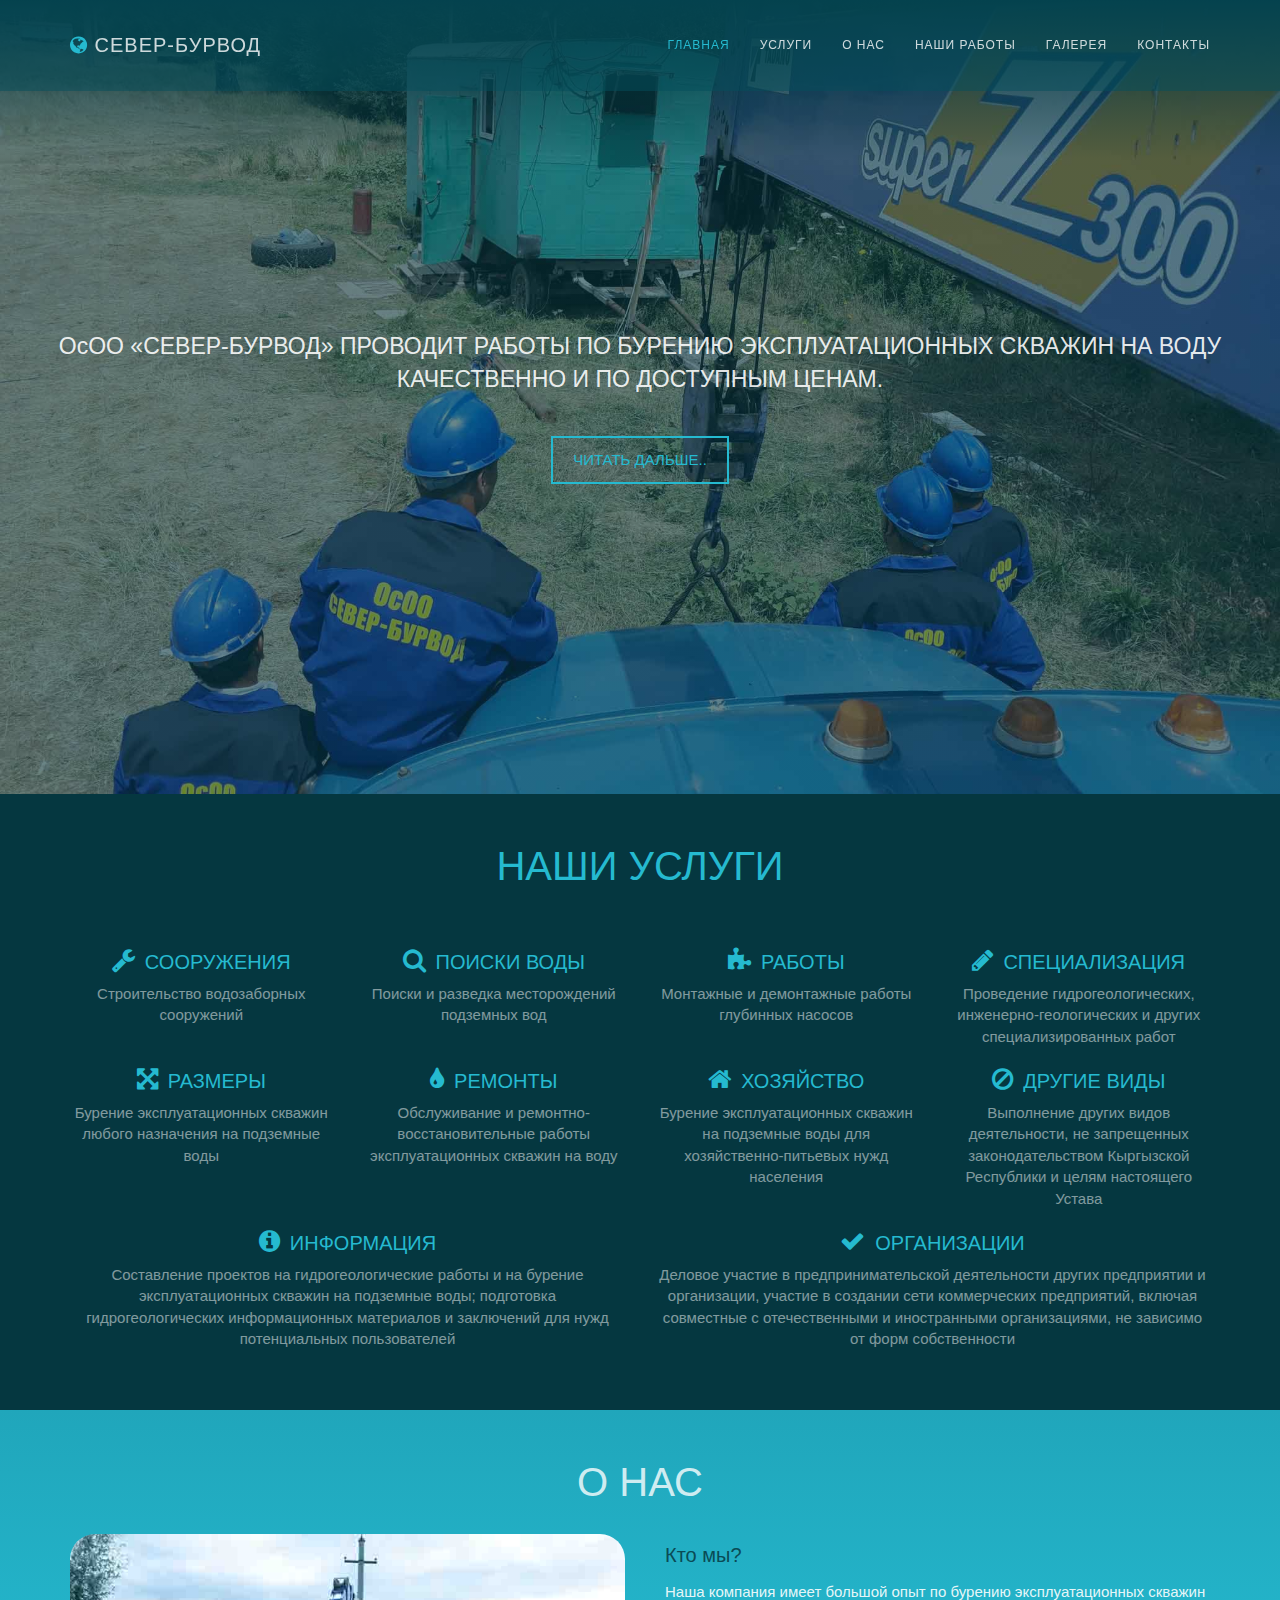
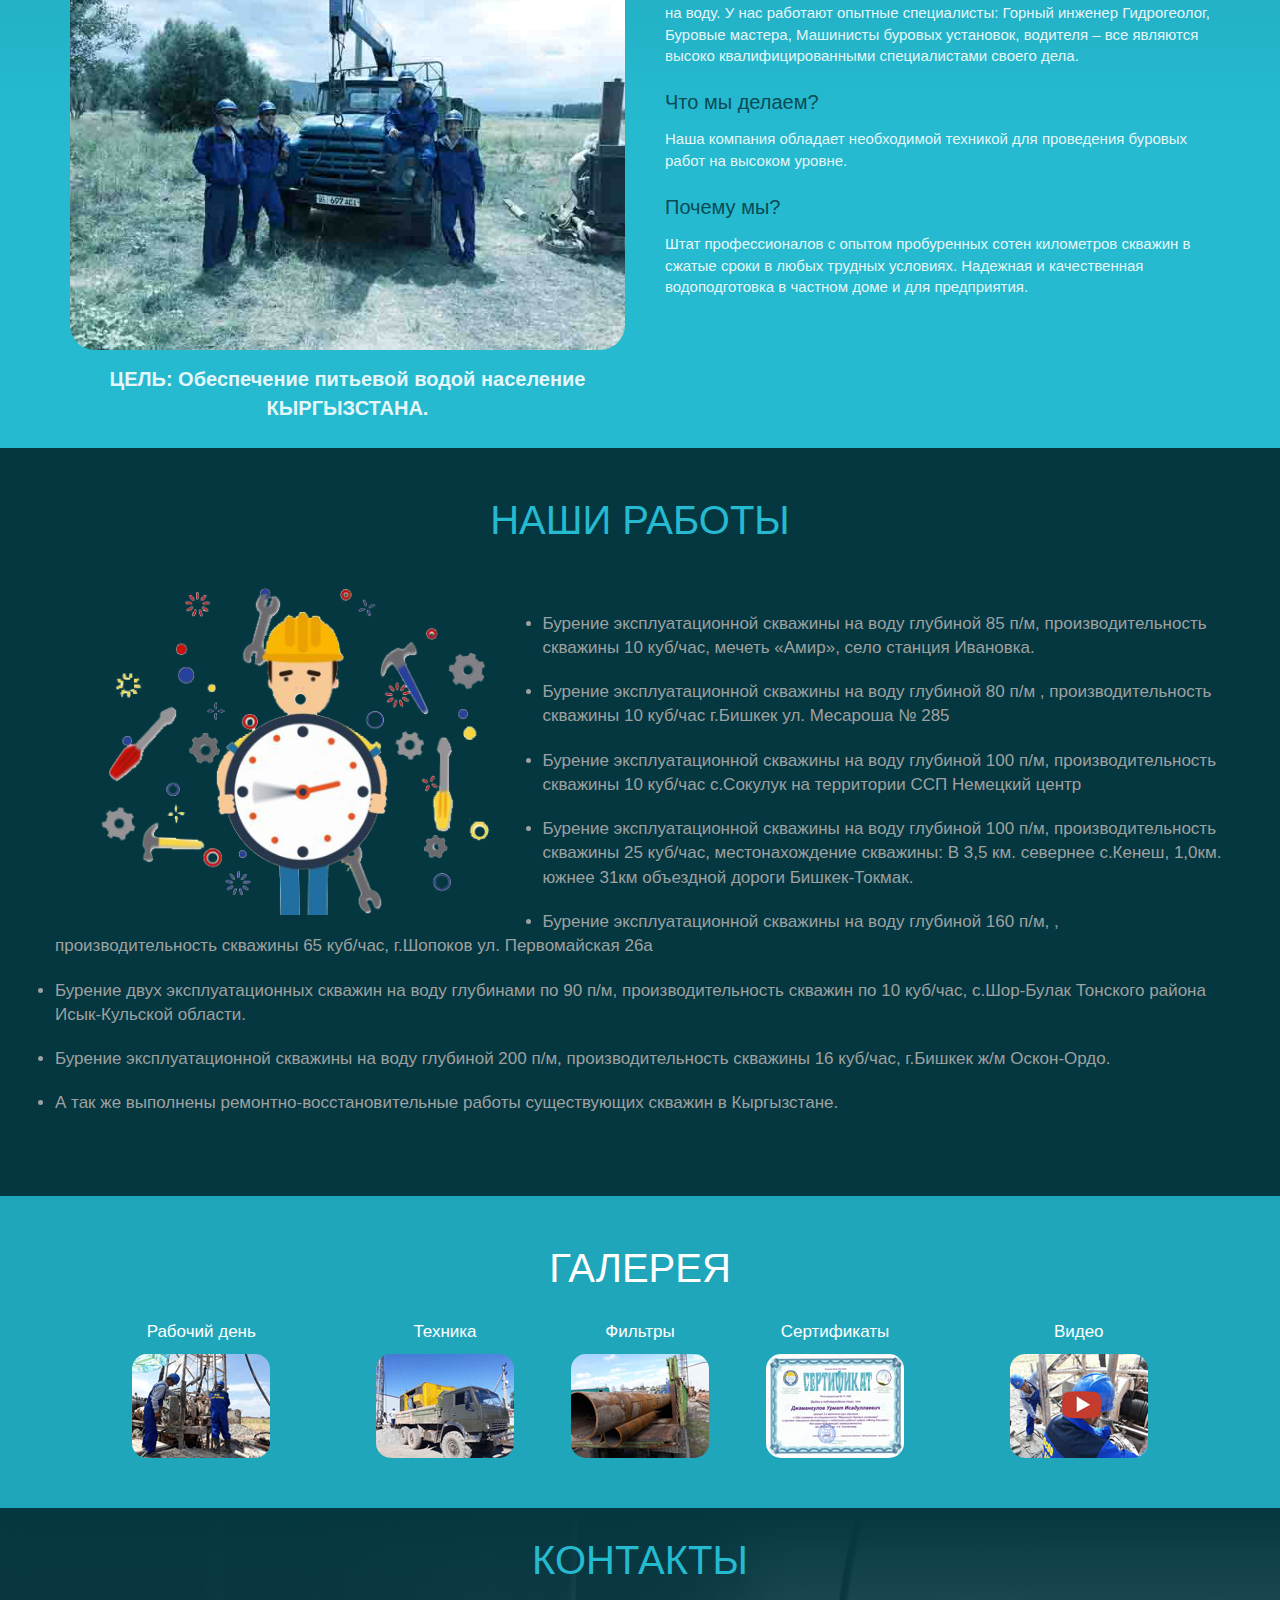
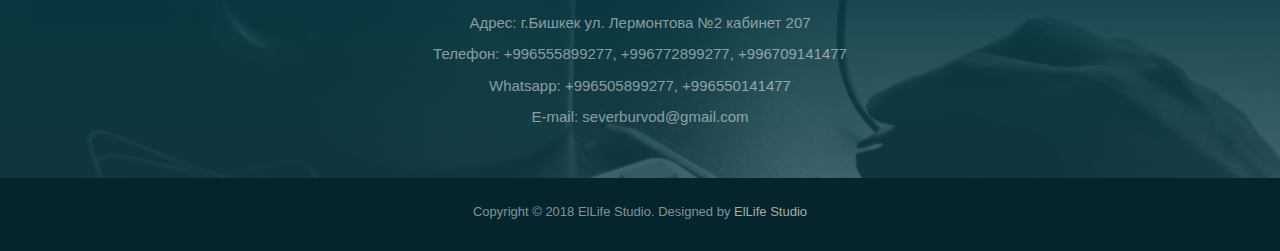
<file: index.html>
<!DOCTYPE html>
<html lang="en">
<head>
<meta charset="utf-8">
<meta name="viewport" content="width=device-width, initial-scale=1">
<title>Север-Бурвод</title>
<meta name="description" content="">
<meta name="author" content="">

<!-- Bootstrap -->
<link rel="stylesheet" type="text/css"  href="css/bootstrap.css">
<link rel="stylesheet" type="text/css" href="fonts/font-awesome/css/font-awesome.css">



<!-- Stylesheet
    ================================================== -->
<link rel="stylesheet" type="text/css"  href="css/style.css">
<link rel="stylesheet" type="text/css"  href="css/lightgallery.css">

<!-- HTML5 shim and Respond.js for IE8 support of HTML5 elements and media queries -->
<!-- WARNING: Respond.js doesn't work if you view the page via file:// -->
<!--[if lt IE 9]>
      <script src="https://oss.maxcdn.com/html5shiv/3.7.2/html5shiv.min.js"></script>
      <script src="https://oss.maxcdn.com/respond/1.4.2/respond.min.js"></script>
    <![endif]-->
</head>
<body id="page-top" data-spy="scroll" data-target=".navbar-fixed-top">
<!-- Navigation -->
<nav id="menu" class="navbar navbar-default navbar-fixed-top">
  <div class="container"> 
    <!-- Brand and toggle get grouped for better mobile display -->
    <div class="navbar-header">
      <button type="button" class="navbar-toggle collapsed" data-toggle="collapse" data-target="#bs-example-navbar-collapse-1"> <span class="sr-only">Toggle navigation</span> <span class="icon-bar"></span> <span class="icon-bar"></span> <span class="icon-bar"></span> </button>
      <a class="navbar-brand page-scroll" href="#page-top"><i class="fa fa-globe"></i> Север-Бурвод</a> </div>
    
    <!-- Collect the nav links, forms, and other content for toggling -->
    <div class="collapse navbar-collapse" id="bs-example-navbar-collapse-1">
      <ul class="nav navbar-nav navbar-right">
        <li><a href="#page-top" class="page-scroll">Главная</a></li>
        <li><a href="#services" class="page-scroll">Услуги</a></li>
        <li><a href="#about" class="page-scroll">О нас</a></li>
        <li><a href="#works" class="page-scroll">Наши работы</a></li>
        <li><a href="#gallery" class="page-scroll">Галерея</a></li>
        <li><a href="#contact" class="page-scroll">Контакты</a></li>
      </ul>
    </div>
    <!-- /.navbar-collapse --> 
  </div>
  <!-- /.container-fluid --> 
</nav>
<!-- Header -->
<header id="header">
  <div class="intro text-center">
    <div class="overlay">
      <div class="container">
        <div class="row">
          <div class="intro-text">
            <p>ОсОО «СЕВЕР-БУРВОД» ПРОВОДИТ РАБОТЫ ПО БУРЕНИЮ ЭКСПЛУАТАЦИОННЫХ СКВАЖИН НА ВОДУ КАЧЕСТВЕННО И ПО ДОСТУПНЫМ ЦЕНАМ.</p>
            <a href="#services" class="btn btn-default btn-lg page-scroll">ЧИТАТЬ ДАЛЬШЕ..</a> </div>
        </div>
      </div>
    </div>
  </div>
</header>
<!-- Services Section -->
<div id="services" class="text-center">
  <div class="container">
    <h2>Наши Услуги</h2>
    <div class="row">
      <div class="col-xs-6 col-md-3"> 
        <h4><i class="fa fa-wrench"></i>Сооружения</h4>
        <p>Строительство водозаборных сооружений</p>
      </div>
      <div class="col-xs-6 col-md-3"> 
        <h4><i class="fa fa-search"></i>Поиски воды</h4>
        <p>Поиски и разведка месторождений подземных вод</p>
      </div>
      <div class="col-xs-6 col-md-3"> 
        <h4><i class="fa fa-puzzle-piece"></i>Работы</h4>
        <p>Монтажные и демонтажные работы глубинных насосов</p>
      </div>
      <div class="col-xs-6 col-md-3"> 
        <h4><i class="fa fa-pencil"></i>Специализация</h4>
        <p>Проведение гидрогеологических, инженерно-геологических и других специализированных работ</p>
      </div>
      <div class="col-xs-6 col-md-3"> 
        <h4><i class="fa fa-arrows-alt"></i>Размеры</h4>
        <p>Бурение эксплуатационных скважин любого назначения на подземные воды</p>
      </div>
      <div class="col-xs-6 col-md-3"> 
        <h4><i class="fa fa-tint"></i>Ремонты</h4>
        <p>Обслуживание и ремонтно-восстановительные работы эксплуатационных скважин на воду</p>
      </div>
      <div class="col-xs-6 col-md-3"> 
        <h4><i class="fa fa-home"></i>Хозяйство</h4>
        <p>Бурение эксплуатационных скважин на подземные воды для хозяйственно-питьевых нужд населения</p>
      </div>
      <div class="col-xs-6 col-md-3"> 
        <h4><i class="fa fa-ban"></i>Другие виды</h4>
        <p>Выполнение других видов деятельности, не запрещенных законодательством Кыргызской Республики и целям настоящего Устава</p>
      </div>
      <div class="col-xs-6 col-md-6"> 
        <h4><i class="fa fa-info-circle"></i>Информация</h4>
        <p>Cоставление проектов на гидрогеологические работы и на бурение эксплуатационных скважин на подземные воды; подготовка гидрогеологических информационных материалов и заключений для нужд потенциальных пользователей</p>
      </div>
      <div class="col-xs-6 col-md-6"> 
        <h4><i class="fa fa-check"></i>Организации</h4>
        <p>Деловое участие в предпринимательской деятельности других предприятии и организации, участие в создании сети коммерческих предприятий, включая совместные с отечественными и иностранными организациями, не зависимо от форм собственности</p>
      </div>
    </div>
  </div>
</div>
<!-- About Section -->
<div id="about">
  <div class="container">
    <h2>О Нас</h2>
    <div class="row">
      <div class="col-md-6"> <img src="img/about.jpg" class="img-responsive" alt="">
        <p id="goal">ЦЕЛЬ: Обеспечение питьевой водой население КЫРГЫЗСТАНА.</p></div>
      <div class="col-md-6">
        <div class="about-text">
          <h4>Кто мы?</h4>
          <p>Наша компания имеет большой опыт по бурению эксплуатационных скважин на воду. У нас работают опытные специалисты: Горный инженер Гидрогеолог, Буровые мастера, Машинисты буровых установок, водителя – все являются высоко квалифицированными специалистами своего дела.</p>
          <h4>Что мы делаем?</h4>
          <p>Наша компания обладает необходимой техникой для проведения буровых работ на высоком уровне. </p>
          <h4>Почему мы?</h4>
          <p>Штат профессионалов с опытом пробуренных сотен километров скважин в сжатые сроки в любых трудных условиях. Надежная и качественная водоподготовка в частном доме и для предприятия.</p>
        </div>
      </div>
    </div>
  </div>
</div>
 
<!-- Team Section -->
<div id="works">
  <div class="container">
    <h2>Наши работы</h2>
    <div class="row">
      <div class="col-md-5">
          <img src="img/works.png" class="img-responsive" alt="">
        </div>
      <div>
          <ul>
            <li>Бурение эксплуатационной скважины на воду глубиной 85  п/м, производительность скважины 10 куб/час, мечеть «Амир», село станция Ивановка.</li>
            <br>
            <li>Бурение эксплуатационной скважины на воду глубиной 80 п/м , производительность скважины 10 куб/час г.Бишкек ул. Месароша № 285</li>
            <br>
            <li>Бурение эксплуатационной скважины на воду глубиной 100 п/м, производительность скважины 10 куб/час с.Сокулук на территории ССП Немецкий центр</li>
            <br>
            <li>Бурение эксплуатационной скважины на воду глубиной 100 п/м, производительность скважины 25 куб/час, местонахождение скважины: В 3,5 км. севернее с.Кенеш, 1,0км. южнее 31км объездной дороги Бишкек-Токмак.</li>
            <br>
             <li>Бурение эксплуатационной скважины на воду глубиной 160 п/м, , производительность скважины 65 куб/час, г.Шопоков ул. Первомайская 26а</li>
            <br>
            <li>Бурение двух эксплуатационных скважин на воду глубинами по 90 п/м, производительность скважин по 10 куб/час, с.Шор-Булак Тонского района Исык-Кульской области.</li>
            <br>
            <li>Бурение эксплуатационной скважины на воду глубиной 200 п/м, производительность скважины  16 куб/час, г.Бишкек ж/м Оскон-Ордо.</li>
            <br>
            <li>А так же выполнены ремонтно-восстановительные работы существующих скважин в Кыргызстане.</li>
            <br>
          </ul>
        </div>
      </div>
  </div>
</div>

<!-- Gallery Section -->
<div id="gallery" class="text-center">
  <div class="container">
    <h2>Галерея</h2>
  <div class="row">
    <div class="col-xs-6 col-md-3"><figure><figcaption>Рабочий день</figcaption> 
      <a href="#lg=1&slide=0" onclick="return clickImage('first1');"><img src="img/w_day.jpg" alt=""></a></figure></div>
    <div class="col-xs-6 col-md-2"><figure><figcaption>Техника</figcaption> 
      <a href="#lg=1&slide=0" onclick="return clickImage('first2');"><img src="img/tech.jpg" alt=""></a></figure></div>
    <div class="col-xs-6 col-md-2"><figure><figcaption>Фильтры</figcaption> 
      <a href="#lg=1&slide=0" onclick="return clickImage('first3');"><img src="img/filter.jpg" alt=""></a></figure></div>
    <div class="col-xs-6 col-md-2"><figure><figcaption>Сертификаты</figcaption> 
      <a href="#lg=1&slide=0" onclick="return clickImage('first4');"><img src="img/docs.jpg" alt=""></a></figure></div>
    <div class="col-xs-6 col-md-3"><figure><figcaption>Видео</figcaption><a class="trigger_popup_fricc"><img src="img/video.jpg" alt=""></a></figure></div>
  </div>
  </div>
</div>
<!-- Gallery Content -->
<ul id="workDayGallery" style="display:none;">
    <li id="first1" data-src="img/w_day/j-1.jpg"><img src="img/w_day/j-1-th.jpg"></li>
    <li data-src="img/w_day/j-2.jpg"><img src="img/w_day/j-2-th.jpg"></li>
    <li data-src="img/w_day/j-3.jpg"><img src="img/w_day/j-3-th.jpg"></li>
    <li data-src="img/w_day/j-4.jpg"><img src="img/w_day/j-4-th.jpg"></li>
    <li data-src="img/w_day/j-5.jpg"><img src="img/w_day/j-5-th.jpg"></li>
    <li data-src="img/w_day/j-6.jpg"><img src="img/w_day/j-6-th.jpg"></li>
    <li data-src="img/w_day/j-7.jpg"><img src="img/w_day/j-7-th.jpg"></li>
    <li data-src="img/w_day/j-8.jpg"><img src="img/w_day/j-8-th.jpg"></li>
    <li data-src="img/w_day/j-9.jpg"><img src="img/w_day/j-9-th.jpg"></li>
    <li data-src="img/w_day/j-10.jpg"><img src="img/w_day/j-10-th.jpg"></li>
    <li data-src="img/w_day/j-11.jpg"><img src="img/w_day/j-11-th.jpg"></li>
    <li data-src="img/w_day/j-12.jpg"><img src="img/w_day/j-12-th.jpg"></li>
    <li data-src="img/w_day/j-13.jpg"><img src="img/w_day/j-13-th.jpg"></li>
    <li data-src="img/w_day/j-14.jpg"><img src="img/w_day/j-14-th.jpg"></li>
    <li data-src="img/w_day/j-15.jpg"><img src="img/w_day/j-15-th.jpg"></li>
    <li data-src="img/w_day/j-16.jpg"><img src="img/w_day/j-16-th.jpg"></li>
</ul>

<ul id="techGallery" style="display:none;">
    <li id="first2" data-src="img/tech/j-1.jpg"><img src="img/tech/j-1-th.jpg"></li>
    <li data-src="img/tech/j-2.jpg"><img src="img/tech/j-2-th.jpg"></li>
    <li data-src="img/tech/j-3.jpg"><img src="img/tech/j-3-th.jpg"></li>
    <li data-src="img/tech/j-4.jpg"><img src="img/tech/j-4-th.jpg"></li>
    <li data-src="img/tech/j-5.jpg"><img src="img/tech/j-5-th.jpg"></li>
    <li data-src="img/tech/j-6.jpg"><img src="img/tech/j-6-th.jpg"></li>
    <li data-src="img/tech/j-7.jpg"><img src="img/tech/j-7-th.jpg"></li>
    <li data-src="img/tech/j-8.jpg"><img src="img/tech/j-8-th.jpg"></li>
    <li data-src="img/tech/j-9.jpg"><img src="img/tech/j-9-th.jpg"></li>
    <li data-src="img/tech/j-10.jpg"><img src="img/tech/j-10-th.jpg"></li>
    <li data-src="img/tech/j-11.jpg"><img src="img/tech/j-11-th.jpg"></li>
    <li data-src="img/tech/j-12.jpg"><img src="img/tech/j-12-th.jpg"></li>
    <li data-src="img/tech/j-13.jpg"><img src="img/tech/j-13-th.jpg"></li>
    <li data-src="img/tech/j-14.jpg"><img src="img/tech/j-14-th.jpg"></li>
    <li data-src="img/tech/j-15.jpg"><img src="img/tech/j-15-th.jpg"></li>
    <li data-src="img/tech/j-16.jpg"><img src="img/tech/j-16-th.jpg"></li>
    <li data-src="img/tech/j-17.jpg"><img src="img/tech/j-17-th.jpg"></li>
	<li data-src="img/tech/j-18.jpg"><img src="img/tech/j-18-th.jpg"></li>
	<li data-src="img/tech/j-19.jpg"><img src="img/tech/j-19-th.jpg"></li>
	<li data-src="img/tech/j-20.jpg"><img src="img/tech/j-20-th.jpg"></li>
</ul>

<ul id="filterGallery" style="display:none;">
    <li id="first3" data-src="img/filter/j-1.jpg"><img src="img/filter/j-1-th.jpg"></li>
    <li data-src="img/filter/j-2.jpg"><img src="img/filter/j-2-th.jpg"></li>
    <li data-src="img/filter/j-3.jpg"><img src="img/filter/j-3-th.jpg"></li>
    <li data-src="img/filter/j-4.jpg"><img src="img/filter/j-4-th.jpg"></li>
    <li data-src="img/filter/j-5.jpg"><img src="img/filter/j-5-th.jpg"></li>
    <li data-src="img/filter/j-6.jpg"><img src="img/filter/j-6-th.jpg"></li>
    <li data-src="img/filter/j-7.jpg"><img src="img/filter/j-7-th.jpg"></li>
    <li data-src="img/filter/j-8.jpg"><img src="img/filter/j-8-th.jpg"></li>
    <li data-src="img/filter/j-9.jpg"><img src="img/filter/j-9-th.jpg"></li>
	<li data-src="img/filter/j-10.jpg"><img src="img/filter/j-10-th.jpg"></li>
	<li data-src="img/filter/j-11.jpg"><img src="img/filter/j-11-th.jpg"></li>
</ul>

<ul id="srtfGallery" style="display:none;">
    <li id="first4" data-src="img/srtf/j-1.jpg"><img src="img/srtf/j-1-th.jpg"></li>
    <li data-src="img/srtf/j-2.jpg"><img src="img/srtf/j-2-th.jpg"></li>
    <li data-src="img/srtf/j-3.jpg"><img src="img/srtf/j-3-th.jpg"></li>
    <li data-src="img/srtf/j-4.jpg"><img src="img/srtf/j-4-th.jpg"></li>
    <li data-src="img/srtf/j-5.jpg"><img src="img/srtf/j-5-th.jpg"></li>
    <li data-src="img/srtf/j-6.jpg"><img src="img/srtf/j-6-th.jpg"></li>
    <li data-src="img/srtf/j-7.jpg"><img src="img/srtf/j-7-th.jpg"></li>
</ul>

<div class="hover_bkgr_fricc">
    <span class="helper"></span>
    <div>
        <div class="popupCloseButton">X</div>
        <iframe class="youtube-video" width="100%" height="100%" src="https://www.youtube.com/embed/RNgdR_JYUDk?enablejsapi=1&version=3&playerapiid=ytplayer">
        </iframe>
    </div>
</div>


<!-- Contact Section -->
<div id="contact" class="text-center">
  <div class="overlay">
    <div class="container">
      <h2>Контакты</h2>
      <p>Адрес: г.Бишкек ул. Лермонтова №2 кабинет 207 </p>
      <p>Телефон: +996555899277, +996772899277, +996709141477</p>
      <p>Whatsapp: +996505899277, +996550141477</p>
      <p>E-mail:  severburvod@gmail.com</p>
    </div>
  </div>
</div>
<div id="footer">
  <div class="container text-center">
    <div class="fnav">
      <p>Copyright &copy; 2018 ElLife Studio. Designed by <a href="https://ellifegamestudio.wixsite.com/face" target="_blank">ElLife Studio</a></p>
    </div>
  </div>
</div>
<script type="text/javascript" src="js/jquery.1.11.1.js"></script> 
<script type="text/javascript" src="js/bootstrap.js"></script> 
<script type="text/javascript" src="js/lightgallery-all.min.js"></script>
<script type="text/javascript" src="js/jquery.mousewheel.min.js"></script>
<script type="text/javascript" src="js/main.js"></script>
</body>
</html>
</file>
<file: css/style.css>
body,
html {
	font-family: 'Open Sans', sans-serif;
	text-rendering: optimizeLegibility !important;
	-webkit-font-smoothing: antialiased !important;
	color: rgba(255, 255, 255, 0.5);
	width: 100% !important;
	height: 100% !important;
}

h1 {
	font-weight: 400;
}

h2 {
	margin: 0;
	color: #25BAD0;
	margin-bottom: 30px;
	font-size: 40px;
	font-weight: 400;
	text-transform: uppercase;
}

h3,
h4 {
	color: #333;
	font-size: 20px;
	font-weight: 400;
}

h5 {
	font-weight: 700;
	text-align: center;
	font-size: 20px;
}

p {
	font-size: 15px;
}

p.intro {
	font-size: 16px;
	margin: 12px 0 0;
	line-height: 24px;
}

a {
	color: #fff;
}

a:hover,
a:focus {
	text-decoration: none;
	color: #25BAD0;
}

ul,
ol {
	list-style: none;
}

.clearfix:after {
	visibility: hidden;
	display: block;
	font-size: 0;
	content: " ";
	clear: both;
	height: 0;
}

.clearfix {
	display: inline-block;
}

* html .clearfix {
	height: 1%;
}

.clearfix {
	display: block;
}

ul,
ol {
	padding: 0;
	webkit-padding: 0;
	moz-padding: 0;
}

/* Navigation */
#menu {
	padding: 20px;
	transition: all 0.8s;
}

#menu.navbar-default {
	background-color: rgba(4, 78, 91, 0.5);
	border-color: rgba(231, 231, 231, 0);
}

#menu a.navbar-brand {
	font-size: 20px;
	color: rgba(255, 255, 255, 0.8);
	font-weight: 500;
	text-transform: uppercase;
	letter-spacing: 1px;
}

#menu a.navbar-brand i.fa {
	color: #25BAD0;
}

#menu.navbar-default .navbar-nav>li>a {
	text-transform: uppercase;
	color: rgba(255, 255, 255, 0.8);
	font-size: 12px;
	letter-spacing: 1px;
}

#menu.navbar-default .navbar-nav>li>a:hover {
	color: #25BAD0;
}

.on {
	background-color: #03252b !important;
	padding: 0 !important;
}

.navbar-default .navbar-nav>.active>a,
.navbar-default .navbar-nav>.active>a:hover,
.navbar-default .navbar-nav>.active>a:focus {
	color: #25BAD0 !important;
	background-color: transparent;
}

.navbar-toggle {
	border-radius: 0;
}

.navbar-default .navbar-toggle:hover,
.navbar-default .navbar-toggle:focus {
	background-color: #25BAD0;
	border-color: #25BAD0;
}

.navbar-default .navbar-toggle:hover>.icon-bar {
	background-color: #FFF;
}

.btn-default {
	color: #25BAD0;
	background-color: transparent;
	border: 2px solid #25BAD0;
	padding: 12px 20px;
	margin: 0;
	font-size: 15px;
	border-radius: 0;
	text-transform: uppercase;
}

.btn-default:hover,
.btn-default:focus,
.btn-default.focus,
.btn-default:active,
.btn-default.active {
	color: #053740;
	background-color: #25BAD0;
	border-color: #25BAD0;
}

.btn:active,
.btn.active {
	background-image: none;
	outline: 0;
	-webkit-box-shadow: none;
	box-shadow: none;
}

a:focus,
.btn:focus,
.btn:active:focus,
.btn.active:focus,
.btn.focus,
.btn:active.focus,
.btn.active.focus {
	outline: none;
	outline-offset: none;
}

/* Home Section */
.intro {
	display: table;
	width: 100%;
	height: auto;
	text-align: center;
	color: #fff;
	background: url(../img/intro-bg.jpg) no-repeat center center;
	-webkit-background-size: cover;
	-moz-background-size: cover;
	background-size: cover;
	-o-background-size: cover;
}

.intro .overlay {
	padding: 160px 0;
	/* Permalink - use to edit and share this gradient: https://colorzilla.com/gradient-editor/#053740+0,053740+100&1+0,0.6+100 */
	background: -moz-linear-gradient(top, rgba(5, 55, 64, 1) 0%, rgba(5, 55, 64, 0.6) 20%);
	/* FF3.6-15 */
	background: -webkit-linear-gradient(top, rgba(5, 55, 64, 1) 0%, rgba(5, 55, 64, 0.6) 20%);
	/* Chrome10-25,Safari5.1-6 */
	background: linear-gradient(to bottom, rgba(5, 55, 64, 1) 0%, rgba(5, 55, 64, 0.6) 20%);
	/* W3C, IE10+, FF16+, Chrome26+, Opera12+, Safari7+ */
	filter: progid:DXImageTransform.Microsoft.gradient(startColorstr='#053740', endColorstr='#99053740', GradientType=0);
	/* IE6-9 */
}

.section-title {
	padding: 25px 0 60px 0;
}

.intro H1 {
	font-size: 60px;
	text-transform: uppercase;
	letter-spacing: 2px;
	color: rgba(255, 255, 255, 0.9);
}

.intro .brand {
	color: #25BAD0;
	font-weight: 700;
}

.intro .intro-text p {
	font-size: 23px;
	margin-bottom: 40px;
	margin-top: 20px;
	color: rgba(255, 255, 255, 0.9);
}

header .intro-text {
	padding-top: 150px;
	padding-bottom: 150px;
}

/* Services Section */
#services {
	padding: 50px 0;
	background: #053740;
}

#services h4 {
	color: #25BAD0;
	text-transform: uppercase;
}

#services i.fa {
	font-size: 25px;
	margin-right: 10px;
}

#services h2 {
	margin-bottom: 50px;
}

/* About Section */
#about {
	padding: 50px 0 0 0;
	color: rgba(255, 255, 255, 0.9);
	/* Permalink - use to edit and share this gradient: https://colorzilla.com/gradient-editor/#20a6bb+0,25bad0+50 */
	background: rgb(32, 166, 187);
	/* Old browsers */
	background: -moz-linear-gradient(top, rgba(32, 166, 187, 1) 0%, rgba(37, 186, 208, 1) 50%);
	/* FF3.6-15 */
	background: -webkit-linear-gradient(top, rgba(32, 166, 187, 1) 0%, rgba(37, 186, 208, 1) 50%);
	/* Chrome10-25,Safari5.1-6 */
	background: linear-gradient(to bottom, rgba(32, 166, 187, 1) 0%, rgba(37, 186, 208, 1) 50%);
	/* W3C, IE10+, FF16+, Chrome26+, Opera12+, Safari7+ */
	filter: progid:DXImageTransform.Microsoft.gradient(startColorstr='#20a6bb', endColorstr='#25bad0', GradientType=0);
	/* IE6-9 */
}

#about h2 {
	color: rgba(255, 255, 255, 0.8);
	text-align: center;
}

#about h4 {
	color: #0a4b55;
}

#about .about-text {
	margin-left: 10px;
}

#about p {
	margin-top: 15px;
	margin-bottom: 25px;
}

#about img {
	border-radius: 25px;
}

/* Portfolio Section */
#gallery {
	padding: 50px 0;
	background: rgb(32, 166, 187);
}

#gallery h2 {
	color: white;
	text-align: center;
}

#gallery figcaption {
	color: white;
	font-size: 17px;
	margin-bottom: 10px;
}

#gallery img {
	border-radius: 15px;
}

.categories {
	padding-bottom: 30px;
	text-align: center;
}

ul.cat li {
	display: inline-block;
}

ol.type li {
	display: inline-block;
	margin-left: 20px;
	text-transform: uppercase;
}

ol.type li a {
	background: transparent;
	border: 2px solid #25BAD0;
	color: #25BAD0;
	padding: 10px 20px;
}

ol.type li a.active {
	background: #25BAD0;
	color: #053740;
}

ol.type li a:hover {
	background: #25BAD0;
	color: #053740;
}

.isotope-item {
	z-index: 2
}

.isotope-hidden.isotope-item {
	z-index: 1
}

.isotope,
.isotope .isotope-item {
	/* change duration value to whatever you like */
	-webkit-transition-duration: 0.8s;
	-moz-transition-duration: 0.8s;
	transition-duration: 0.8s;
}

.isotope-item {
	margin-right: -1px;
	-webkit-backface-visibility: hidden;
	backface-visibility: hidden;
}

.isotope {
	-webkit-backface-visibility: hidden;
	backface-visibility: hidden;
	-webkit-transition-property: height, width;
	-moz-transition-property: height, width;
	transition-property: height, width;
}

.isotope .isotope-item {
	-webkit-backface-visibility: hidden;
	backface-visibility: hidden;
	-webkit-transition-property: -webkit-transform, opacity;
	-moz-transition-property: -moz-transform, opacity;
	transition-property: transform, opacity;
}

.hover-bg .hover-text {
	position: absolute;
	text-align: center;
	margin: 0 auto;
	color: #ffffff;
	background: rgba(0, 0, 0, 0.66);
	padding: 33% 0 0 0;
	height: 100%;
	width: 100%;
	opacity: 0;
	transition: all 0.5s;
}

.hover-bg .hover-text>h4 {
	opacity: 0;
	color: #fff;
	font-weight: 400;
	-webkit-transform: translateY(100%);
	transform: translateY(100%);
	transition: all 0.3s;
}

.hover-bg:hover .hover-text>h4 {
	opacity: 1;
	-webkit-backface-visibility: hidden;
	-webkit-transform: translateY(0);
	transform: translateY(0);
}

.hover-bg .hover-text>i {
	opacity: 0;
	-webkit-transform: translateY(0);
	transform: translateY(0);
	transition: all 0.3s;
}

.hover-bg:hover .hover-text>i {
	opacity: 1;
	-webkit-backface-visibility: hidden;
	-webkit-transform: translateY(100%);
	transform: translateY(100%);
}

.hover-bg:hover .hover-text {
	opacity: 1;
}

/* Works Section */
#works {
	padding: 50px 30px 50px;
	background: #053740;
}

#works h2 {
	color: #25BAD0;
	text-align: center;
}

#works h3 {
	color: #0a4b55;
}

#works p {}

#works ul {
	margin-top: 40px;
	list-style-type: disc;
}

#works li {
	color: #9ea1a1;
	font-size: 17px;
	font-weight: 400;
}

/* Contact Section */
#contact {
	background: url(../img/contact-bg.jpg) no-repeat center top;
	background-color: #7bc3d1;
	-webkit-background-size: cover;
	-moz-background-size: cover;
	background-size: cover;
	-o-background-size: cover;
}

#contact .overlay {
	padding: 30px 0 40px 0;
	/* Permalink - use to edit and share this gradient: https://colorzilla.com/gradient-editor/#053740+0,053740+100&1+0,0.75+100 */
	background: -moz-linear-gradient(top, rgba(5, 55, 64, 1) 0%, rgba(5, 55, 64, 0.75) 100%);
	/* FF3.6-15 */
	background: -webkit-linear-gradient(top, rgba(5, 55, 64, 1) 0%, rgba(5, 55, 64, 0.75) 100%);
	/* Chrome10-25,Safari5.1-6 */
	background: linear-gradient(to bottom, rgba(5, 55, 64, 1) 0%, rgba(5, 55, 64, 0.75) 100%);
	/* W3C, IE10+, FF16+, Chrome26+, Opera12+, Safari7+ */
	filter: progid:DXImageTransform.Microsoft.gradient(startColorstr='#053740', endColorstr='#bf053740', GradientType=0);
	/* IE6-9 */
}

#contact h3 {
	padding-top: 20px;
	font-size: 20px;
	font-weight: 400;
	color: #fff;
}

label {
	font-size: 12px;
	font-weight: 400;
	float: left;
}

/* Footer Section*/
#footer {
	background: #03252b;
	padding: 25px 0 20px 0;
}

#footer p {
	font-size: 13px;
}

#footer a {
	color: #aaa;
}

#footer a:hover {
	color: #25BAD0;
}

/* Media Queries */
@media (max-width: 1024px) {
	.intro H1 {
		font-size: 42px;
	}

	header .intro-text {
		padding-top: 100px;
		padding-bottom: 100px;
	}

	#about img {
		margin-bottom: 20px;
	}
}

/* Popup box BEGIN */
.hover_bkgr_fricc {
	background: rgba(0, 0, 0, .4);
	cursor: pointer;
	display: none;
	height: 100%;
	position: fixed;
	text-align: center;
	top: 0;
	width: 100%;
	z-index: 10000;
}

.hover_bkgr_fricc .helper {
	display: inline-block;
	height: 100%;
	vertical-align: middle;
}

.hover_bkgr_fricc>div {
	background-color: #053740;
	box-shadow: 10px 10px 60px #555;
	display: inline-block;
	vertical-align: middle;
	position: relative;
	border-radius: 8px;
	padding: 15px 5%;
	width: 80%;
	height: 80%;
}

.popupCloseButton {
	color: black;
	background-color: #fff;
	border: 3px solid #999;
	border-radius: 50px;
	cursor: pointer;
	display: inline-block;
	font-family: arial;
	font-weight: bold;
	position: absolute;
	top: -20px;
	right: -20px;
	font-size: 25px;
	line-height: 30px;
	width: 30px;
	height: 30px;
	text-align: center;
}

.popupCloseButton:hover {
	background-color: #ccc;
}

.trigger_popup_fricc {
	cursor: pointer;
}

/* Popup box BEGIN */
#goal {
	font-size: 20px;
	text-align: center;
	font-weight: 700;
}
</file>
<file: css/lightgallery.css>
/*! lightgallery - v1.6.11 - 2018-05-22
* https://sachinchoolur.github.io/lightGallery/
* Copyright (c) 2018 Sachin N; Licensed GPLv3 */
@font-face {
  font-family: 'lg';
  src: url("../fonts/lg.eot?n1z373");
  src: url("../fonts/lg.eot?#iefixn1z373") format("embedded-opentype"), url("../fonts/lg.woff?n1z373") format("woff"), url("../fonts/lg.ttf?n1z373") format("truetype"), url("../fonts/lg.svg?n1z373#lg") format("svg");
  font-weight: normal;
  font-style: normal;
}

.lg-icon {
  font-family: 'lg';
  speak: none;
  font-style: normal;
  font-weight: normal;
  font-variant: normal;
  text-transform: none;
  line-height: 1;
  /* Better Font Rendering =========== */
  -webkit-font-smoothing: antialiased;
  -moz-osx-font-smoothing: grayscale;
}

.lg-actions .lg-next,
.lg-actions .lg-prev {
  background-color: rgba(0, 0, 0, 0.45);
  border-radius: 2px;
  color: #999;
  cursor: pointer;
  display: block;
  font-size: 22px;
  margin-top: -10px;
  padding: 8px 10px 9px;
  position: absolute;
  top: 50%;
  z-index: 1080;
  border: none;
  outline: none;
}

.lg-actions .lg-next.disabled,
.lg-actions .lg-prev.disabled {
  pointer-events: none;
  opacity: 0.5;
}

.lg-actions .lg-next:hover,
.lg-actions .lg-prev:hover {
  color: #FFF;
}

.lg-actions .lg-next {
  right: 20px;
}

.lg-actions .lg-next:before {
  content: "\e095";
}

.lg-actions .lg-prev {
  left: 20px;
}

.lg-actions .lg-prev:after {
  content: "\e094";
}

@-webkit-keyframes lg-right-end {
  0% {
    left: 0;
  }

  50% {
    left: -30px;
  }

  100% {
    left: 0;
  }
}

@-moz-keyframes lg-right-end {
  0% {
    left: 0;
  }

  50% {
    left: -30px;
  }

  100% {
    left: 0;
  }
}

@-ms-keyframes lg-right-end {
  0% {
    left: 0;
  }

  50% {
    left: -30px;
  }

  100% {
    left: 0;
  }
}

@keyframes lg-right-end {
  0% {
    left: 0;
  }

  50% {
    left: -30px;
  }

  100% {
    left: 0;
  }
}

@-webkit-keyframes lg-left-end {
  0% {
    left: 0;
  }

  50% {
    left: 30px;
  }

  100% {
    left: 0;
  }
}

@-moz-keyframes lg-left-end {
  0% {
    left: 0;
  }

  50% {
    left: 30px;
  }

  100% {
    left: 0;
  }
}

@-ms-keyframes lg-left-end {
  0% {
    left: 0;
  }

  50% {
    left: 30px;
  }

  100% {
    left: 0;
  }
}

@keyframes lg-left-end {
  0% {
    left: 0;
  }

  50% {
    left: 30px;
  }

  100% {
    left: 0;
  }
}

.lg-outer.lg-right-end .lg-object {
  -webkit-animation: lg-right-end 0.3s;
  -o-animation: lg-right-end 0.3s;
  animation: lg-right-end 0.3s;
  position: relative;
}

.lg-outer.lg-left-end .lg-object {
  -webkit-animation: lg-left-end 0.3s;
  -o-animation: lg-left-end 0.3s;
  animation: lg-left-end 0.3s;
  position: relative;
}

.lg-toolbar {
  z-index: 1082;
  left: 0;
  position: absolute;
  top: 0;
  width: 100%;
  background-color: rgba(0, 0, 0, 0.45);
}

.lg-toolbar .lg-icon {
  color: #999;
  cursor: pointer;
  float: right;
  font-size: 24px;
  height: 47px;
  line-height: 27px;
  padding: 10px 0;
  text-align: center;
  width: 50px;
  text-decoration: none !important;
  outline: medium none;
  -webkit-transition: color 0.2s linear;
  -o-transition: color 0.2s linear;
  transition: color 0.2s linear;
}

.lg-toolbar .lg-icon:hover {
  color: #FFF;
}

.lg-toolbar .lg-close:after {
  content: "\e070";
}

.lg-toolbar .lg-download:after {
  content: "\e0f2";
}

.lg-sub-html {
  background-color: rgba(0, 0, 0, 0.45);
  bottom: 0;
  color: #EEE;
  font-size: 16px;
  left: 0;
  padding: 10px 40px;
  position: fixed;
  right: 0;
  text-align: center;
  z-index: 1080;
}

.lg-sub-html h4 {
  margin: 0;
  font-size: 13px;
  font-weight: bold;
}

.lg-sub-html p {
  font-size: 12px;
  margin: 5px 0 0;
}

#lg-counter {
  color: #999;
  display: inline-block;
  font-size: 16px;
  padding-left: 20px;
  padding-top: 12px;
  vertical-align: middle;
}

.lg-toolbar,
.lg-prev,
.lg-next {
  opacity: 1;
  -webkit-transition: -webkit-transform 0.35s cubic-bezier(0, 0, 0.25, 1) 0s, opacity 0.35s cubic-bezier(0, 0, 0.25, 1) 0s, color 0.2s linear;
  -moz-transition: -moz-transform 0.35s cubic-bezier(0, 0, 0.25, 1) 0s, opacity 0.35s cubic-bezier(0, 0, 0.25, 1) 0s, color 0.2s linear;
  -o-transition: -o-transform 0.35s cubic-bezier(0, 0, 0.25, 1) 0s, opacity 0.35s cubic-bezier(0, 0, 0.25, 1) 0s, color 0.2s linear;
  transition: transform 0.35s cubic-bezier(0, 0, 0.25, 1) 0s, opacity 0.35s cubic-bezier(0, 0, 0.25, 1) 0s, color 0.2s linear;
}

.lg-hide-items .lg-prev {
  opacity: 0;
  -webkit-transform: translate3d(-10px, 0, 0);
  transform: translate3d(-10px, 0, 0);
}

.lg-hide-items .lg-next {
  opacity: 0;
  -webkit-transform: translate3d(10px, 0, 0);
  transform: translate3d(10px, 0, 0);
}

.lg-hide-items .lg-toolbar {
  opacity: 0;
  -webkit-transform: translate3d(0, -10px, 0);
  transform: translate3d(0, -10px, 0);
}

body:not(.lg-from-hash) .lg-outer.lg-start-zoom .lg-object {
  -webkit-transform: scale3d(0.5, 0.5, 0.5);
  transform: scale3d(0.5, 0.5, 0.5);
  opacity: 0;
  -webkit-transition: -webkit-transform 250ms cubic-bezier(0, 0, 0.25, 1) 0s, opacity 250ms cubic-bezier(0, 0, 0.25, 1) !important;
  -moz-transition: -moz-transform 250ms cubic-bezier(0, 0, 0.25, 1) 0s, opacity 250ms cubic-bezier(0, 0, 0.25, 1) !important;
  -o-transition: -o-transform 250ms cubic-bezier(0, 0, 0.25, 1) 0s, opacity 250ms cubic-bezier(0, 0, 0.25, 1) !important;
  transition: transform 250ms cubic-bezier(0, 0, 0.25, 1) 0s, opacity 250ms cubic-bezier(0, 0, 0.25, 1) !important;
  -webkit-transform-origin: 50% 50%;
  -moz-transform-origin: 50% 50%;
  -ms-transform-origin: 50% 50%;
  transform-origin: 50% 50%;
}

body:not(.lg-from-hash) .lg-outer.lg-start-zoom .lg-item.lg-complete .lg-object {
  -webkit-transform: scale3d(1, 1, 1);
  transform: scale3d(1, 1, 1);
  opacity: 1;
}

.lg-outer .lg-thumb-outer {
  background-color: #0D0A0A;
  bottom: 0;
  position: absolute;
  width: 100%;
  z-index: 1080;
  max-height: 350px;
  -webkit-transform: translate3d(0, 100%, 0);
  transform: translate3d(0, 100%, 0);
  -webkit-transition: -webkit-transform 0.25s cubic-bezier(0, 0, 0.25, 1) 0s;
  -moz-transition: -moz-transform 0.25s cubic-bezier(0, 0, 0.25, 1) 0s;
  -o-transition: -o-transform 0.25s cubic-bezier(0, 0, 0.25, 1) 0s;
  transition: transform 0.25s cubic-bezier(0, 0, 0.25, 1) 0s;
}

.lg-outer .lg-thumb-outer.lg-grab .lg-thumb-item {
  cursor: -webkit-grab;
  cursor: -moz-grab;
  cursor: -o-grab;
  cursor: -ms-grab;
  cursor: grab;
}

.lg-outer .lg-thumb-outer.lg-grabbing .lg-thumb-item {
  cursor: move;
  cursor: -webkit-grabbing;
  cursor: -moz-grabbing;
  cursor: -o-grabbing;
  cursor: -ms-grabbing;
  cursor: grabbing;
}

.lg-outer .lg-thumb-outer.lg-dragging .lg-thumb {
  -webkit-transition-duration: 0s !important;
  transition-duration: 0s !important;
}

.lg-outer.lg-thumb-open .lg-thumb-outer {
  -webkit-transform: translate3d(0, 0%, 0);
  transform: translate3d(0, 0%, 0);
}

.lg-outer .lg-thumb {
  padding: 10px 0;
  height: 100%;
  margin-bottom: -5px;
}

.lg-outer .lg-thumb-item {
  border-radius: 5px;
  cursor: pointer;
  float: left;
  overflow: hidden;
  height: 100%;
  border: 2px solid #FFF;
  border-radius: 4px;
  margin-bottom: 5px;
}

@media (min-width: 1025px) {
  .lg-outer .lg-thumb-item {
    -webkit-transition: border-color 0.25s ease;
    -o-transition: border-color 0.25s ease;
    transition: border-color 0.25s ease;
  }
}

.lg-outer .lg-thumb-item.active,
.lg-outer .lg-thumb-item:hover {
  border-color: #a90707;
}

.lg-outer .lg-thumb-item img {
  width: 100%;
  height: 100%;
  object-fit: cover;
}

.lg-outer.lg-has-thumb .lg-item {
  padding-bottom: 120px;
}

.lg-outer.lg-can-toggle .lg-item {
  padding-bottom: 0;
}

.lg-outer.lg-pull-caption-up .lg-sub-html {
  -webkit-transition: bottom 0.25s ease;
  -o-transition: bottom 0.25s ease;
  transition: bottom 0.25s ease;
}

.lg-outer.lg-pull-caption-up.lg-thumb-open .lg-sub-html {
  bottom: 100px;
}

.lg-outer .lg-toogle-thumb {
  background-color: #0D0A0A;
  border-radius: 2px 2px 0 0;
  color: #999;
  cursor: pointer;
  font-size: 24px;
  height: 39px;
  line-height: 27px;
  padding: 5px 0;
  position: absolute;
  right: 20px;
  text-align: center;
  top: -39px;
  width: 50px;
}

.lg-outer .lg-toogle-thumb:after {
  content: "\e1ff";
}

.lg-outer .lg-toogle-thumb:hover {
  color: #FFF;
}

.lg-outer .lg-video-cont {
  display: inline-block;
  vertical-align: middle;
  max-width: 1140px;
  max-height: 100%;
  width: 100%;
  padding: 0 5px;
}

.lg-outer .lg-video {
  width: 100%;
  height: 0;
  padding-bottom: 56.25%;
  overflow: hidden;
  position: relative;
}

.lg-outer .lg-video .lg-object {
  display: inline-block;
  position: absolute;
  top: 0;
  left: 0;
  width: 100% !important;
  height: 100% !important;
}

.lg-outer .lg-video .lg-video-play {
  width: 84px;
  height: 59px;
  position: absolute;
  left: 50%;
  top: 50%;
  margin-left: -42px;
  margin-top: -30px;
  z-index: 1080;
  cursor: pointer;
}

.lg-outer .lg-has-iframe .lg-video {
  -webkit-overflow-scrolling: touch;
  overflow: auto;
}

.lg-outer .lg-has-vimeo .lg-video-play {
  background: url("../img/vimeo-play.png") no-repeat scroll 0 0 transparent;
}

.lg-outer .lg-has-vimeo:hover .lg-video-play {
  background: url("../img/vimeo-play.png") no-repeat scroll 0 -58px transparent;
}

.lg-outer .lg-has-html5 .lg-video-play {
  background: transparent url("../img/video-play.png") no-repeat scroll 0 0;
  height: 64px;
  margin-left: -32px;
  margin-top: -32px;
  width: 64px;
  opacity: 0.8;
}

.lg-outer .lg-has-html5:hover .lg-video-play {
  opacity: 1;
}

.lg-outer .lg-has-youtube .lg-video-play {
  background: url("../img/youtube-play.png") no-repeat scroll 0 0 transparent;
}

.lg-outer .lg-has-youtube:hover .lg-video-play {
  background: url("../img/youtube-play.png") no-repeat scroll 0 -60px transparent;
}

.lg-outer .lg-video-object {
  width: 100% !important;
  height: 100% !important;
  position: absolute;
  top: 0;
  left: 0;
}

.lg-outer .lg-has-video .lg-video-object {
  visibility: hidden;
}

.lg-outer .lg-has-video.lg-video-playing .lg-object,
.lg-outer .lg-has-video.lg-video-playing .lg-video-play {
  display: none;
}

.lg-outer .lg-has-video.lg-video-playing .lg-video-object {
  visibility: visible;
}

.lg-progress-bar {
  background-color: #333;
  height: 5px;
  left: 0;
  position: absolute;
  top: 0;
  width: 100%;
  z-index: 1083;
  opacity: 0;
  -webkit-transition: opacity 0.08s ease 0s;
  -moz-transition: opacity 0.08s ease 0s;
  -o-transition: opacity 0.08s ease 0s;
  transition: opacity 0.08s ease 0s;
}

.lg-progress-bar .lg-progress {
  background-color: #a90707;
  height: 5px;
  width: 0;
}

.lg-progress-bar.lg-start .lg-progress {
  width: 100%;
}

.lg-show-autoplay .lg-progress-bar {
  opacity: 1;
}

.lg-autoplay-button:after {
  content: "\e01d";
}

.lg-show-autoplay .lg-autoplay-button:after {
  content: "\e01a";
}

.lg-outer.lg-css3.lg-zoom-dragging .lg-item.lg-complete.lg-zoomable .lg-img-wrap,
.lg-outer.lg-css3.lg-zoom-dragging .lg-item.lg-complete.lg-zoomable .lg-image {
  -webkit-transition-duration: 0s;
  transition-duration: 0s;
}

.lg-outer.lg-use-transition-for-zoom .lg-item.lg-complete.lg-zoomable .lg-img-wrap {
  -webkit-transition: -webkit-transform 0.3s cubic-bezier(0, 0, 0.25, 1) 0s;
  -moz-transition: -moz-transform 0.3s cubic-bezier(0, 0, 0.25, 1) 0s;
  -o-transition: -o-transform 0.3s cubic-bezier(0, 0, 0.25, 1) 0s;
  transition: transform 0.3s cubic-bezier(0, 0, 0.25, 1) 0s;
}

.lg-outer.lg-use-left-for-zoom .lg-item.lg-complete.lg-zoomable .lg-img-wrap {
  -webkit-transition: left 0.3s cubic-bezier(0, 0, 0.25, 1) 0s, top 0.3s cubic-bezier(0, 0, 0.25, 1) 0s;
  -moz-transition: left 0.3s cubic-bezier(0, 0, 0.25, 1) 0s, top 0.3s cubic-bezier(0, 0, 0.25, 1) 0s;
  -o-transition: left 0.3s cubic-bezier(0, 0, 0.25, 1) 0s, top 0.3s cubic-bezier(0, 0, 0.25, 1) 0s;
  transition: left 0.3s cubic-bezier(0, 0, 0.25, 1) 0s, top 0.3s cubic-bezier(0, 0, 0.25, 1) 0s;
}

.lg-outer .lg-item.lg-complete.lg-zoomable .lg-img-wrap {
  -webkit-transform: translate3d(0, 0, 0);
  transform: translate3d(0, 0, 0);
  -webkit-backface-visibility: hidden;
  -moz-backface-visibility: hidden;
  backface-visibility: hidden;
}

.lg-outer .lg-item.lg-complete.lg-zoomable .lg-image {
  -webkit-transform: scale3d(1, 1, 1);
  transform: scale3d(1, 1, 1);
  -webkit-transition: -webkit-transform 0.3s cubic-bezier(0, 0, 0.25, 1) 0s, opacity 0.15s !important;
  -moz-transition: -moz-transform 0.3s cubic-bezier(0, 0, 0.25, 1) 0s, opacity 0.15s !important;
  -o-transition: -o-transform 0.3s cubic-bezier(0, 0, 0.25, 1) 0s, opacity 0.15s !important;
  transition: transform 0.3s cubic-bezier(0, 0, 0.25, 1) 0s, opacity 0.15s !important;
  -webkit-transform-origin: 0 0;
  -moz-transform-origin: 0 0;
  -ms-transform-origin: 0 0;
  transform-origin: 0 0;
  -webkit-backface-visibility: hidden;
  -moz-backface-visibility: hidden;
  backface-visibility: hidden;
}

#lg-zoom-in:after {
  content: "\e311";
}

#lg-actual-size {
  font-size: 20px;
}

#lg-actual-size:after {
  content: "\e033";
}

#lg-zoom-out {
  opacity: 0.5;
  pointer-events: none;
}

#lg-zoom-out:after {
  content: "\e312";
}

.lg-zoomed #lg-zoom-out {
  opacity: 1;
  pointer-events: auto;
}

.lg-outer .lg-pager-outer {
  bottom: 60px;
  left: 0;
  position: absolute;
  right: 0;
  text-align: center;
  z-index: 1080;
  height: 10px;
}

.lg-outer .lg-pager-outer.lg-pager-hover .lg-pager-cont {
  overflow: visible;
}

.lg-outer .lg-pager-cont {
  cursor: pointer;
  display: inline-block;
  overflow: hidden;
  position: relative;
  vertical-align: top;
  margin: 0 5px;
}

.lg-outer .lg-pager-cont:hover .lg-pager-thumb-cont {
  opacity: 1;
  -webkit-transform: translate3d(0, 0, 0);
  transform: translate3d(0, 0, 0);
}

.lg-outer .lg-pager-cont.lg-pager-active .lg-pager {
  box-shadow: 0 0 0 2px white inset;
}

.lg-outer .lg-pager-thumb-cont {
  background-color: #fff;
  color: #FFF;
  bottom: 100%;
  height: 83px;
  left: 0;
  margin-bottom: 20px;
  margin-left: -60px;
  opacity: 0;
  padding: 5px;
  position: absolute;
  width: 120px;
  border-radius: 3px;
  -webkit-transition: opacity 0.15s ease 0s, -webkit-transform 0.15s ease 0s;
  -moz-transition: opacity 0.15s ease 0s, -moz-transform 0.15s ease 0s;
  -o-transition: opacity 0.15s ease 0s, -o-transform 0.15s ease 0s;
  transition: opacity 0.15s ease 0s, transform 0.15s ease 0s;
  -webkit-transform: translate3d(0, 5px, 0);
  transform: translate3d(0, 5px, 0);
}

.lg-outer .lg-pager-thumb-cont img {
  width: 100%;
  height: 100%;
}

.lg-outer .lg-pager {
  background-color: rgba(255, 255, 255, 0.5);
  border-radius: 50%;
  box-shadow: 0 0 0 8px rgba(255, 255, 255, 0.7) inset;
  display: block;
  height: 12px;
  -webkit-transition: box-shadow 0.3s ease 0s;
  -o-transition: box-shadow 0.3s ease 0s;
  transition: box-shadow 0.3s ease 0s;
  width: 12px;
}

.lg-outer .lg-pager:hover,
.lg-outer .lg-pager:focus {
  box-shadow: 0 0 0 8px white inset;
}

.lg-outer .lg-caret {
  border-left: 10px solid transparent;
  border-right: 10px solid transparent;
  border-top: 10px dashed;
  bottom: -10px;
  display: inline-block;
  height: 0;
  left: 50%;
  margin-left: -5px;
  position: absolute;
  vertical-align: middle;
  width: 0;
}

.lg-fullscreen:after {
  content: "\e20c";
}

.lg-fullscreen-on .lg-fullscreen:after {
  content: "\e20d";
}

.lg-outer #lg-dropdown-overlay {
  background-color: rgba(0, 0, 0, 0.25);
  bottom: 0;
  cursor: default;
  left: 0;
  position: fixed;
  right: 0;
  top: 0;
  z-index: 1081;
  opacity: 0;
  visibility: hidden;
  -webkit-transition: visibility 0s linear 0.18s, opacity 0.18s linear 0s;
  -o-transition: visibility 0s linear 0.18s, opacity 0.18s linear 0s;
  transition: visibility 0s linear 0.18s, opacity 0.18s linear 0s;
}

.lg-outer.lg-dropdown-active .lg-dropdown,
.lg-outer.lg-dropdown-active #lg-dropdown-overlay {
  -webkit-transition-delay: 0s;
  transition-delay: 0s;
  -moz-transform: translate3d(0, 0px, 0);
  -o-transform: translate3d(0, 0px, 0);
  -ms-transform: translate3d(0, 0px, 0);
  -webkit-transform: translate3d(0, 0px, 0);
  transform: translate3d(0, 0px, 0);
  opacity: 1;
  visibility: visible;
}

.lg-outer.lg-dropdown-active #lg-share {
  color: #FFF;
}

.lg-outer .lg-dropdown {
  background-color: #fff;
  border-radius: 2px;
  font-size: 14px;
  list-style-type: none;
  margin: 0;
  padding: 10px 0;
  position: absolute;
  right: 0;
  text-align: left;
  top: 50px;
  opacity: 0;
  visibility: hidden;
  -moz-transform: translate3d(0, 5px, 0);
  -o-transform: translate3d(0, 5px, 0);
  -ms-transform: translate3d(0, 5px, 0);
  -webkit-transform: translate3d(0, 5px, 0);
  transform: translate3d(0, 5px, 0);
  -webkit-transition: -webkit-transform 0.18s linear 0s, visibility 0s linear 0.5s, opacity 0.18s linear 0s;
  -moz-transition: -moz-transform 0.18s linear 0s, visibility 0s linear 0.5s, opacity 0.18s linear 0s;
  -o-transition: -o-transform 0.18s linear 0s, visibility 0s linear 0.5s, opacity 0.18s linear 0s;
  transition: transform 0.18s linear 0s, visibility 0s linear 0.5s, opacity 0.18s linear 0s;
}

.lg-outer .lg-dropdown:after {
  content: "";
  display: block;
  height: 0;
  width: 0;
  position: absolute;
  border: 8px solid transparent;
  border-bottom-color: #FFF;
  right: 16px;
  top: -16px;
}

.lg-outer .lg-dropdown>li:last-child {
  margin-bottom: 0px;
}

.lg-outer .lg-dropdown>li:hover a,
.lg-outer .lg-dropdown>li:hover .lg-icon {
  color: #333;
}

.lg-outer .lg-dropdown a {
  color: #333;
  display: block;
  white-space: pre;
  padding: 4px 12px;
  font-family: "Open Sans", "Helvetica Neue", Helvetica, Arial, sans-serif;
  font-size: 12px;
}

.lg-outer .lg-dropdown a:hover {
  background-color: rgba(0, 0, 0, 0.07);
}

.lg-outer .lg-dropdown .lg-dropdown-text {
  display: inline-block;
  line-height: 1;
  margin-top: -3px;
  vertical-align: middle;
}

.lg-outer .lg-dropdown .lg-icon {
  color: #333;
  display: inline-block;
  float: none;
  font-size: 20px;
  height: auto;
  line-height: 1;
  margin-right: 8px;
  padding: 0;
  vertical-align: middle;
  width: auto;
}

.lg-outer #lg-share {
  position: relative;
}

.lg-outer #lg-share:after {
  content: "\e80d";
}

.lg-outer #lg-share-facebook .lg-icon {
  color: #3b5998;
}

.lg-outer #lg-share-facebook .lg-icon:after {
  content: "\e901";
}

.lg-outer #lg-share-twitter .lg-icon {
  color: #00aced;
}

.lg-outer #lg-share-twitter .lg-icon:after {
  content: "\e904";
}

.lg-outer #lg-share-googleplus .lg-icon {
  color: #dd4b39;
}

.lg-outer #lg-share-googleplus .lg-icon:after {
  content: "\e902";
}

.lg-outer #lg-share-pinterest .lg-icon {
  color: #cb2027;
}

.lg-outer #lg-share-pinterest .lg-icon:after {
  content: "\e903";
}

.lg-group:after {
  content: "";
  display: table;
  clear: both;
}

.lg-outer {
  width: 100%;
  height: 100%;
  position: fixed;
  top: 0;
  left: 0;
  z-index: 1050;
  text-align: left;
  opacity: 0;
  -webkit-transition: opacity 0.15s ease 0s;
  -o-transition: opacity 0.15s ease 0s;
  transition: opacity 0.15s ease 0s;
}

.lg-outer * {
  -webkit-box-sizing: border-box;
  -moz-box-sizing: border-box;
  box-sizing: border-box;
}

.lg-outer.lg-visible {
  opacity: 1;
}

.lg-outer.lg-css3 .lg-item.lg-prev-slide,
.lg-outer.lg-css3 .lg-item.lg-next-slide,
.lg-outer.lg-css3 .lg-item.lg-current {
  -webkit-transition-duration: inherit !important;
  transition-duration: inherit !important;
  -webkit-transition-timing-function: inherit !important;
  transition-timing-function: inherit !important;
}

.lg-outer.lg-css3.lg-dragging .lg-item.lg-prev-slide,
.lg-outer.lg-css3.lg-dragging .lg-item.lg-next-slide,
.lg-outer.lg-css3.lg-dragging .lg-item.lg-current {
  -webkit-transition-duration: 0s !important;
  transition-duration: 0s !important;
  opacity: 1;
}

.lg-outer.lg-grab img.lg-object {
  cursor: -webkit-grab;
  cursor: -moz-grab;
  cursor: -o-grab;
  cursor: -ms-grab;
  cursor: grab;
}

.lg-outer.lg-grabbing img.lg-object {
  cursor: move;
  cursor: -webkit-grabbing;
  cursor: -moz-grabbing;
  cursor: -o-grabbing;
  cursor: -ms-grabbing;
  cursor: grabbing;
}

.lg-outer .lg {
  height: 100%;
  width: 100%;
  position: relative;
  overflow: hidden;
  margin-left: auto;
  margin-right: auto;
  max-width: 100%;
  max-height: 100%;
}

.lg-outer .lg-inner {
  width: 100%;
  height: 100%;
  position: absolute;
  left: 0;
  top: 0;
  white-space: nowrap;
}

.lg-outer .lg-item {
  background: url("../img/loading.gif") no-repeat scroll center center transparent;
  display: none !important;
}

.lg-outer.lg-css3 .lg-prev-slide,
.lg-outer.lg-css3 .lg-current,
.lg-outer.lg-css3 .lg-next-slide {
  display: inline-block !important;
}

.lg-outer.lg-css .lg-current {
  display: inline-block !important;
}

.lg-outer .lg-item,
.lg-outer .lg-img-wrap {
  display: inline-block;
  text-align: center;
  position: absolute;
  width: 100%;
  height: 100%;
}

.lg-outer .lg-item:before,
.lg-outer .lg-img-wrap:before {
  content: "";
  display: inline-block;
  height: 50%;
  width: 1px;
  margin-right: -1px;
}

.lg-outer .lg-img-wrap {
  position: absolute;
  padding: 0 5px;
  left: 0;
  right: 0;
  top: 0;
  bottom: 0;
}

.lg-outer .lg-item.lg-complete {
  background-image: none;
}

.lg-outer .lg-item.lg-current {
  z-index: 1060;
}

.lg-outer .lg-image {
  display: inline-block;
  vertical-align: middle;
  max-width: 100%;
  max-height: 100%;
  width: auto !important;
  height: auto !important;
}

.lg-outer.lg-show-after-load .lg-item .lg-object,
.lg-outer.lg-show-after-load .lg-item .lg-video-play {
  opacity: 0;
  -webkit-transition: opacity 0.15s ease 0s;
  -o-transition: opacity 0.15s ease 0s;
  transition: opacity 0.15s ease 0s;
}

.lg-outer.lg-show-after-load .lg-item.lg-complete .lg-object,
.lg-outer.lg-show-after-load .lg-item.lg-complete .lg-video-play {
  opacity: 1;
}

.lg-outer .lg-empty-html {
  display: none;
}

.lg-outer.lg-hide-download #lg-download {
  display: none;
}

.lg-backdrop {
  position: fixed;
  top: 0;
  left: 0;
  right: 0;
  bottom: 0;
  z-index: 1040;
  background-color: #000;
  opacity: 0;
  -webkit-transition: opacity 0.15s ease 0s;
  -o-transition: opacity 0.15s ease 0s;
  transition: opacity 0.15s ease 0s;
}

.lg-backdrop.in {
  opacity: 1;
}

.lg-css3.lg-no-trans .lg-prev-slide,
.lg-css3.lg-no-trans .lg-next-slide,
.lg-css3.lg-no-trans .lg-current {
  -webkit-transition: none 0s ease 0s !important;
  -moz-transition: none 0s ease 0s !important;
  -o-transition: none 0s ease 0s !important;
  transition: none 0s ease 0s !important;
}

.lg-css3.lg-use-css3 .lg-item {
  -webkit-backface-visibility: hidden;
  -moz-backface-visibility: hidden;
  backface-visibility: hidden;
}

.lg-css3.lg-use-left .lg-item {
  -webkit-backface-visibility: hidden;
  -moz-backface-visibility: hidden;
  backface-visibility: hidden;
}

.lg-css3.lg-fade .lg-item {
  opacity: 0;
}

.lg-css3.lg-fade .lg-item.lg-current {
  opacity: 1;
}

.lg-css3.lg-fade .lg-item.lg-prev-slide,
.lg-css3.lg-fade .lg-item.lg-next-slide,
.lg-css3.lg-fade .lg-item.lg-current {
  -webkit-transition: opacity 0.1s ease 0s;
  -moz-transition: opacity 0.1s ease 0s;
  -o-transition: opacity 0.1s ease 0s;
  transition: opacity 0.1s ease 0s;
}

.lg-css3.lg-slide.lg-use-css3 .lg-item {
  opacity: 0;
}

.lg-css3.lg-slide.lg-use-css3 .lg-item.lg-prev-slide {
  -webkit-transform: translate3d(-100%, 0, 0);
  transform: translate3d(-100%, 0, 0);
}

.lg-css3.lg-slide.lg-use-css3 .lg-item.lg-next-slide {
  -webkit-transform: translate3d(100%, 0, 0);
  transform: translate3d(100%, 0, 0);
}

.lg-css3.lg-slide.lg-use-css3 .lg-item.lg-current {
  -webkit-transform: translate3d(0, 0, 0);
  transform: translate3d(0, 0, 0);
  opacity: 1;
}

.lg-css3.lg-slide.lg-use-css3 .lg-item.lg-prev-slide,
.lg-css3.lg-slide.lg-use-css3 .lg-item.lg-next-slide,
.lg-css3.lg-slide.lg-use-css3 .lg-item.lg-current {
  -webkit-transition: -webkit-transform 1s cubic-bezier(0, 0, 0.25, 1) 0s, opacity 0.1s ease 0s;
  -moz-transition: -moz-transform 1s cubic-bezier(0, 0, 0.25, 1) 0s, opacity 0.1s ease 0s;
  -o-transition: -o-transform 1s cubic-bezier(0, 0, 0.25, 1) 0s, opacity 0.1s ease 0s;
  transition: transform 1s cubic-bezier(0, 0, 0.25, 1) 0s, opacity 0.1s ease 0s;
}

.lg-css3.lg-slide.lg-use-left .lg-item {
  opacity: 0;
  position: absolute;
  left: 0;
}

.lg-css3.lg-slide.lg-use-left .lg-item.lg-prev-slide {
  left: -100%;
}

.lg-css3.lg-slide.lg-use-left .lg-item.lg-next-slide {
  left: 100%;
}

.lg-css3.lg-slide.lg-use-left .lg-item.lg-current {
  left: 0;
  opacity: 1;
}

.lg-css3.lg-slide.lg-use-left .lg-item.lg-prev-slide,
.lg-css3.lg-slide.lg-use-left .lg-item.lg-next-slide,
.lg-css3.lg-slide.lg-use-left .lg-item.lg-current {
  -webkit-transition: left 1s cubic-bezier(0, 0, 0.25, 1) 0s, opacity 0.1s ease 0s;
  -moz-transition: left 1s cubic-bezier(0, 0, 0.25, 1) 0s, opacity 0.1s ease 0s;
  -o-transition: left 1s cubic-bezier(0, 0, 0.25, 1) 0s, opacity 0.1s ease 0s;
  transition: left 1s cubic-bezier(0, 0, 0.25, 1) 0s, opacity 0.1s ease 0s;
}

/*# sourceMappingURL=lightgallery.css.map */
</file>
